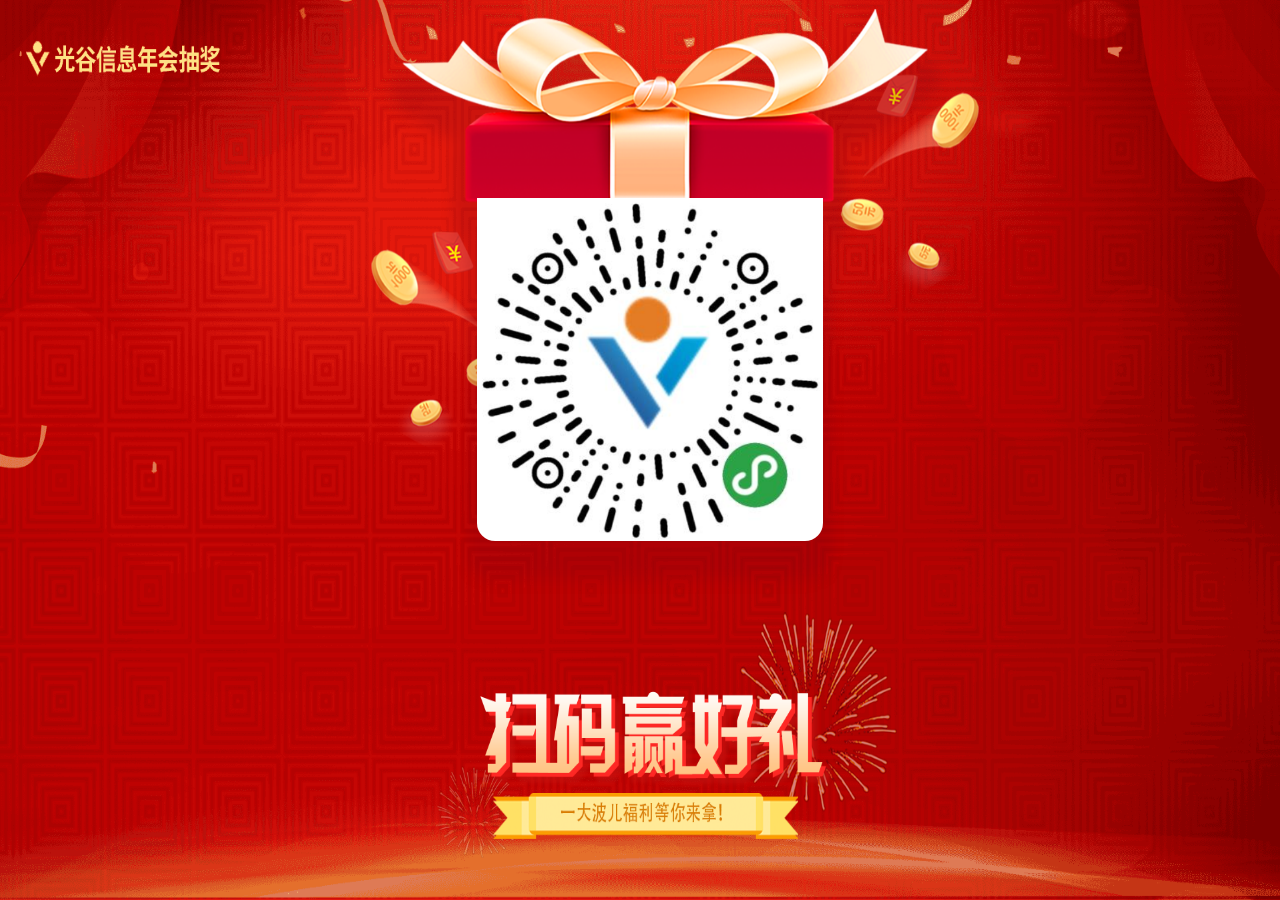
<file: views/index.html>
<!DOCTYPE html>
<html lang="en">

<head>
  <meta charset="UTF-8">
  <meta name="viewport" content="width=device-width, user-scalable=no, minimum-scale=1.0, maximum-scale=1.0">
  <meta http-equiv="X-UA-Compatible" content="ie=edge">
  <script src="../js/rem.js"></script>
  <script src="../js/jquery-3.4.1.min.js"></script>
  <link rel="stylesheet" href="../css/index.css">
</head>

<body>
  <div class="container">
    <button class="top-logo-btn" id="goLottery"></button>
    <div class="user-center">
      <div>
        <img class="title" src="../images/title.png" alt="">
        <div class="gift">
          <img class="gift-img" src="../images/gift.png" alt="">
          <img id="code" class="code" src="" alt="">
        </div>
      </div>
    </div>
    <div id="user" class="user-container"></div>
  </div>
  <script> 
    document.write('<script src="../js/index.js?v='+Math.random()+'"><\/script>');
  </script>
</body>
</html>
</file>
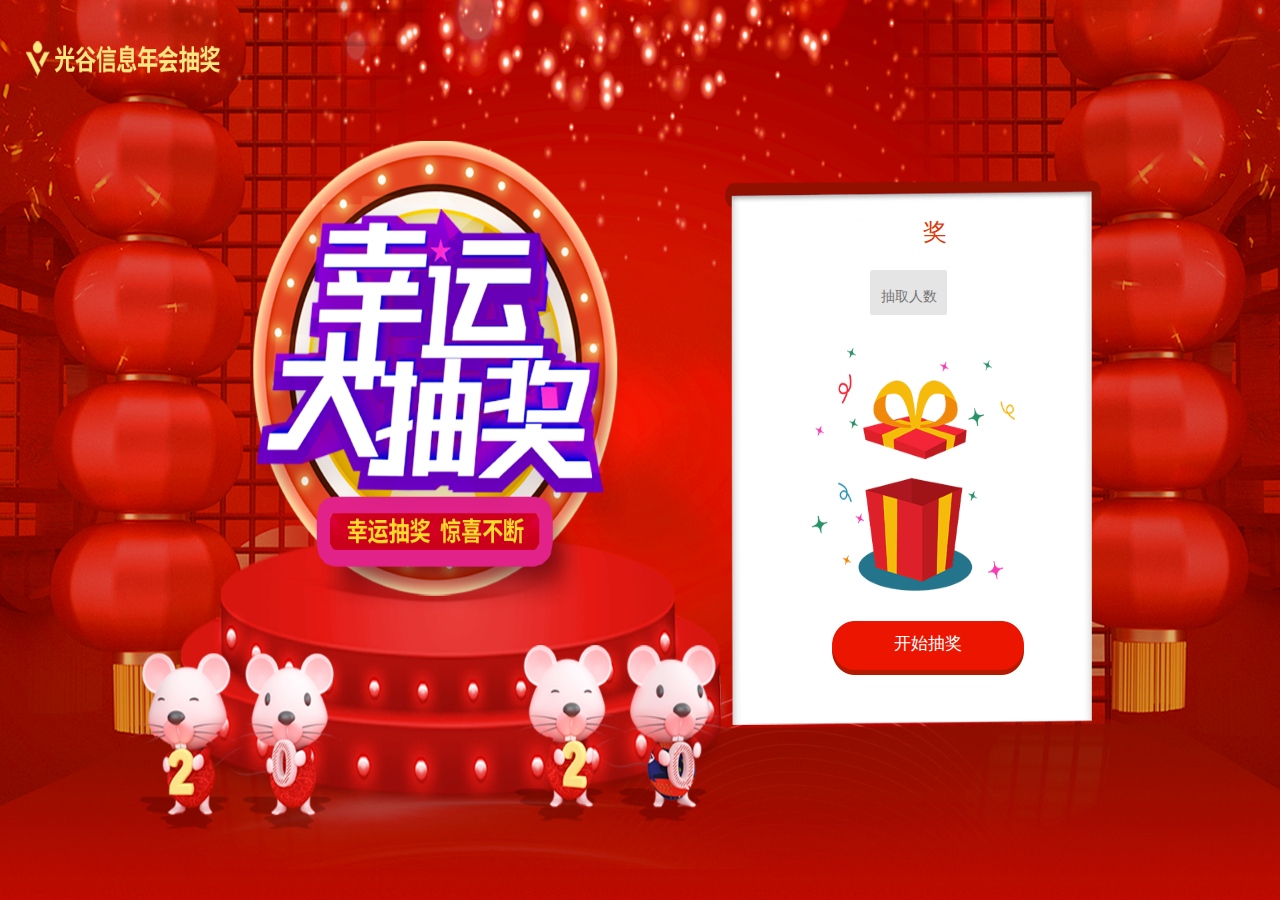
<file: views/lottery.html>
<!DOCTYPE html>
<html lang="en">

<head>
  <meta charset="UTF-8">
  <meta name="viewport" content="width=device-width, user-scalable=no, minimum-scale=1.0, maximum-scale=1.0">
  <meta http-equiv="X-UA-Compatible" content="ie=edge">
  <script src="../js/rem.js"></script>
  <script type="text/javascript" src="../js/jquery-3.4.1.min.js"></script>
  <link rel="stylesheet" href="../css/lottery.css">
</head>

<body>
  <button class="top-logo-btn" id="goIndex"></button>
  <div class="lottery-container">
    <div class="lottery-right">
      <img class="setting" src="../images/setting.png" alt="">
      <p class="title" id="curTitle"></p>
      <input type="text" name="select_lucky_number" class='select_lucky_number' placeholder="抽取人数" />
      <p class="button">
        <img class="button-img" src="../images/button.png" alt="">
        <span class="start" id="open">开始抽奖</span>
      </p>
    </div>
  </div>
  <script> 
    document.write('<script src="../js/lottery.js?v='+Math.random()+'"><\/script>');
  </script>
</body>

</html>
</file>
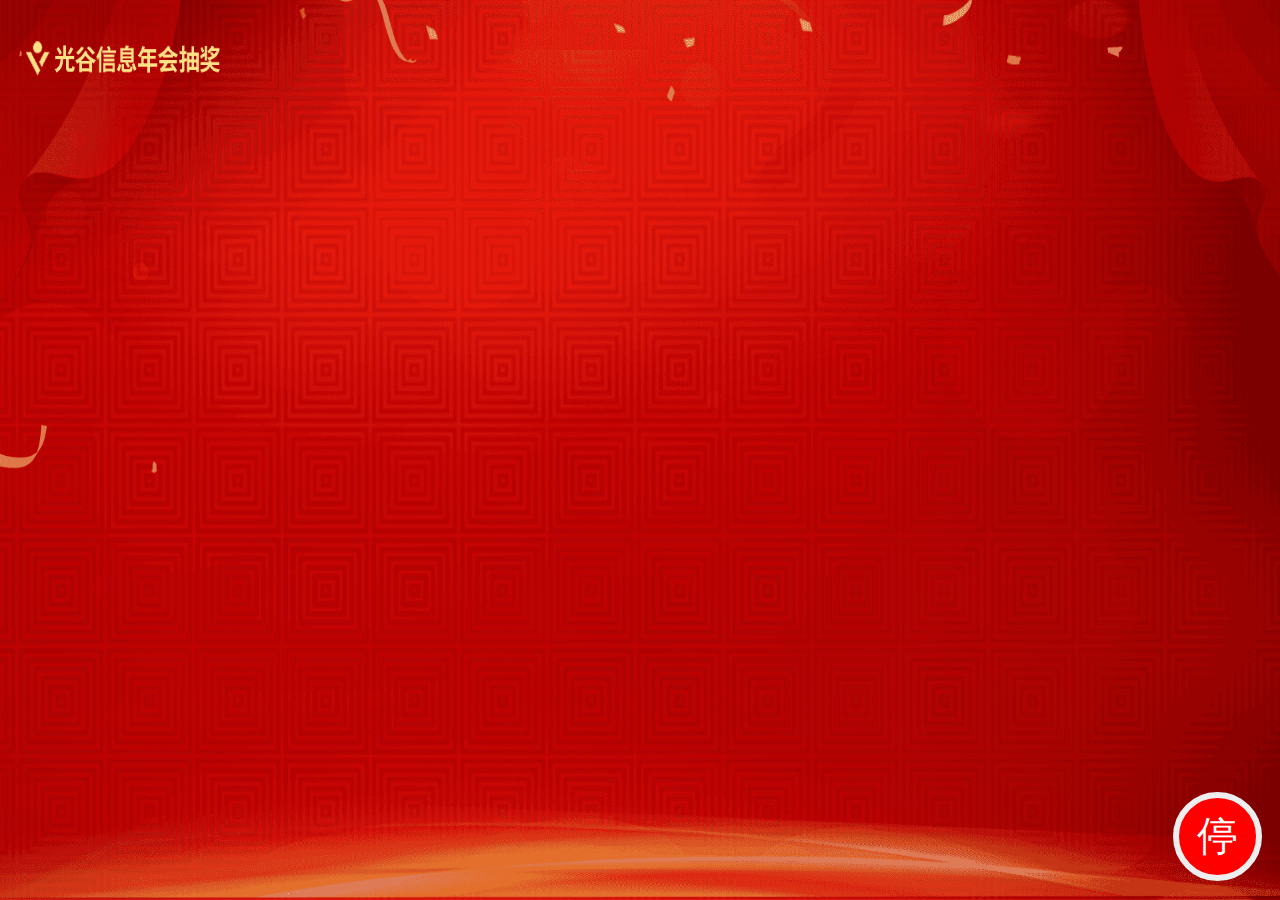
<file: views/start.html>
<!DOCTYPE html>
<html lang="en">

<head>
  <meta charset="UTF-8">
  <meta name="viewport" content="width=device-width, user-scalable=no, minimum-scale=1.0, maximum-scale=1.0">
  <meta http-equiv="X-UA-Compatible" content="ie=edge">
  <script src="../js/rem.js"></script>
  <script type="text/javascript" src="../js/jquery-3.4.1.min.js"></script>
  <link rel="stylesheet" href="../css/start.css">
</head>

<body>
  <button class="top-logo-btn" id="goLottery"></button>
  <button class="top-right-btn" id="goIndex"></button>
  <div class="container"></div>
  <div class="mask"></div>
  <div class="winners none">
    <img class="winner-img" src="../images/winners.png"></img>
    <img class="winner-btn"></img>
    <div class="winner-list"></div>
  </div>
  <div id="stop" class="btn_circle">停</div>
  <div class="loader_file none">
    <span class="current_number"></span><span class="all_number"></span>
  </div>
  <script type="text/javascript" src='../js/transform.js'></script>
  <script type="text/javascript" src='../js/tick.js'></script>
  <!--抽奖动画-->
  <script type="text/javascript" src='../js/3d.js'></script>
  <!--抽奖逻辑代码-->
  <script> 
    document.write('<script src="../js/lucky.js?v='+Math.random()+'"><\/script>')
  </script>
</body>
</html>
</file>
<file: css/index.css>
* {
	margin:0;
	padding:0;
}

html, body {
	width: 100vw;
	height: 100vh;
	background: url('../images/bg.png') no-repeat;
	background-size: 100% 100%;
	background-color: #f00;
	overflow: hidden;
}

i {
	font-style: normal;
}

.ell-1 {
  overflow: hidden;
  text-overflow: ellipsis;
  white-space: normal;
  display: -webkit-box;
  -webkit-line-clamp: 1;
  -webkit-box-orient: vertical;
}

.container {
	position: relative;
	width: 100vw;
	height: 100vh;
	overflow: hidden;
}

.top-logo-btn {
	position: absolute;
	top: 5vh;
	left: 2vw;
	width: 16vw;
	height: 5vh;
	opacity: 0;
	z-index: 9;
	cursor: pointer;
}

.container .user-center {
	position: relative;
	z-index: 9;
}

.container .user-container {
	position: relative;
	z-index: 5;
}

.container .user-center .title {
	position: absolute;
	top: 68vh;
	left: 50%;
	margin-left: -16vw;
	width: 36.04vw;
	height: 27.32vh;
}

.container .user-center .gift-img {
	position: absolute;
	top: 1vh;
	left: 50%;
	margin-left: -21vw;
	width: 47.5vw;
	height: 65vh;
}

.container .user-center .code {
	position: absolute;
	width: 27vw;
	left: 37.3vw;
	top: 22vh;
	border-bottom-left-radius: 2vh;
	border-bottom-right-radius: 2vh;
}

.container .user-container {
	position: absolute;
	top: 12vh;
	bottom: 12vh;
	left: 0;
	right: 0;
	overflow: hidden;
}

a {
	text-decoration: none;
}

/*组件主样式*/
.tanmuContent {
	display: block;
	white-space: nowrap;
	overflow: hidden;
	text-overflow: ellipsis;
	clear: both;
	padding: 0 2vw;
	border-radius: 5vw;
	box-sizing: border-box;
	width: 44vw;
	height: 8vh;
	line-height: 8vh;
	background-color:rgba(1,1,1,0.1);
	font-size: .22rem;
	color: #fff;
	animation: colorchange 3s infinite alternate;
	-webkit-animation: colorchange 3s infinite alternate;
}

.avatar {
	width: 7vh;
	height: 7vh;
	margin: -1vw 1vw 0 0;
	border-radius: 50%;
	vertical-align: middle;
}

.color {
	color: #EFA227;
	margin-left: 1vw;
}

@keyframes colorchange {
	0% {
		color: fff;
	}

	50% {
		color: fff;
	}

	100% {
		color: #fff;
	}
}
</file>
<file: css/lottery.css>
* {
	margin:0;
	padding:0;
}

html, body {
	width: 100vw;
	height: 100vh;
	background: url('../images/bg1.png') no-repeat;
	background-size: 100% 100%;
	background-color: #f00;
	overflow: hidden;
}

i {
	font-style: normal;
}

.ell-1 {
  overflow: hidden;
  text-overflow: ellipsis;
  white-space: normal;
  display: -webkit-box;
  -webkit-line-clamp: 1;
  -webkit-box-orient: vertical;
}

.top-logo-btn {
	position: absolute;
	top: 5vh;
	left: 2vw;
	width: 16vw;
	height: 5vh;
	opacity: 0;
	z-index: 9;
	cursor: pointer;
}

.lottery-container .lottery-right .setting{
	position: absolute;
	top: 20vh;
	right: 14vw;
	width: 29.4vw;
	height: 60.56vh;
}

.lottery-container .lottery-right .title {
	position: absolute;
	top: 24vh;
	right: 26vw;
	color: #E13907;
	font-size: 0.14rem;
}

.lottery-container .lottery-right .title .num {
	color: #999;
	font-size: 0.1rem;
	margin-left: 0.5vw;
}

.lottery-container .lottery-right .select_lucky_number {
	position: absolute;
	top: 30vh;
	right: 26vw;
	width: 5vw;
	height: 5vh;
	border: none;
	background: rgba(0, 0, 0, .1);
	padding: 0 0.5vw;
	border-radius: 0.2vw;
	text-align: center;
	font-size: 0.14rem;
}

.lottery-container .lottery-right .select_lucky_number:focus {
	outline: 0;
}

.lottery-container .lottery-right .button {
	position: absolute;
	bottom: 25vh;
	right: 20vw;
	width: 15vw;
	height: 6vh;
	color: #fff;
	font-size: 0.1rem;
}

.lottery-container .lottery-right .button .button-img {
	width: 15vw;
	height: 6vh;
}

.lottery-container .lottery-right .button .start {
	position: absolute;
	width: 15vw;
	height: 5vh;
	line-height: 5vh;
	left: 0;
	top: 0;
	text-align: center;
	font-size: .1rem;
}

::-webkit-input-placeholder {
	font-size: 0.08rem;
}
::-moz-placeholder { 
	font-size: 0.08rem;
}
:-ms-input-placeholder {
	font-size: 0.08rem;
}
:-moz-placeholder {
	font-size: 0.08rem;
}
</file>
<file: css/start.css>
* {
	margin:0;
	padding:0;
}

html, body {
	width: 100vw;
	height: 100vh;
	background: url('../images/bg.png') no-repeat;
  background-size: 100% 100%;
  background-color: #f00;
	overflow: hidden;
}

i {
	font-style: normal;
}

.top-logo-btn {
	position: absolute;
	top: 5vh;
	left: 2vw;
	width: 16vw;
	height: 5vh;
	opacity: 0;
	z-index: 9;
	cursor: pointer;
}

.top-right-btn {
  position: absolute;
	top: 0;
	right: 0;
	width: 20vw;
	height: 10vh;
	opacity: 0;
	z-index: 9;
	cursor: pointer;
}

.container {
  position: absolute;
  -webkit-transform: perspective(1000px);
  -moz-transform: perspective(1000px);
  -ms-transform: perspective(1000px);
  -o-transform: perspective(1000px);
  transform: perspective(1000px);
  -webkit-transform-style: preserve-3d;
  -moz-transform-style: preserve-3d;
  -ms-transform-style: preserve-3d;
  transform-style: preserve-3d;
  -webkit-transform-origin: center center;
  -moz-transform-origin: center center;
  -ms-transform-origin: center center;
  -o-transform-origin: center center;
  transform-origin: center center;
  width: 70%;
  height: 70%;
  left: 15%;
  top: 15%;
}

.element,
.js_current_dom {
  -webkit-background-size: 100% 100%;
  -moz-background-size: 100% 100%;
  -ms-background-size: 100% 100%;
  -o-background-size: 100% 100%;
  background-size: 100% 100%;
  background-color: #fff;
}

.btn_circle {
  height: 6vw;
  width: 6vw;
  border: 0.5vw solid #eee;
  line-height: 6vw;
  font-size: .24rem;
  text-align: center;
  border-radius: 50%;
  background-color: #f00;
  cursor: pointer;
  position: absolute;
  right: 1.4vw;
  bottom: 1.5vw;
  z-index: 9;
  color: #fff;
  -webkit-transition: all 0.5s linear;
  -moz-transition: all 0.5s linear;
  -ms-transition: all 0.5s linear;
  -o-transition: all 0.5s linear;
  transition: all 0.5s linear;
}

.btn_circle:hover {
  background-color: darkorange;
  border-color: #fff;
}

.btn_start {
  position: absolute;
  left: 50%;
  bottom: 12%;
  margin-left: -2.3vw;
}

.mask {
  position: absolute;
  left: 0;
  top: 0;
  width: 100%;
  height: 100%;
  background: rgba(0, 0, 0, 0.8);
  display: none;
  z-index: 999;
}

.lucky_icon {
  height: 30%;
  width: 30%;
  border-radius: 50%;
}

.lucky_userInfo {
  position: absolute;
  height: 25vw;
  width: 25vw;
  color: #fff;
  font-size: .14rem;
  text-align: center;
}

.lucky_list {
  position: relative;
  margin: 13% 12.5% 0 12.5%;
}

.winners {
  position: relative;
  left: 2vw;
	width: 96vw;
	height: 100vh;
	overflow: hidden;
}

.winner-img {
	position: absolute;
	top: 4vh;
	left: 50%;
	margin-left: -10.95vw;
	width: 21.9vw;
	height: 12.7vh;
}

.winner-btn {
  position: absolute;
	top: 4vh;
	left: 50%;
	margin-left: -10.95vw;
	width: 21.9vw;
  height: 12.7vh;
  z-index: 99;
  opacity: 0;
}

.winner-list {
  position: absolute;
  top: 18vh;
  width: 100%;
  display: flex;
  justify-content: space-between;
  align-items: center;
  flex-wrap: wrap;
}

.lpl_userInfo{
  width: 49%;
  display: flex;
  justify-content: flex-start;
  align-items: center;
  height: 10vh;
  margin-bottom: 2vh;
}

.lpl_userImage {
  width: 10vh;
  height: 10vh;
  border: 2px solid #ccc;
  -webkit-border-radius: 50%;
  -moz-border-radius: 50%;
  border-radius: 50%;
  margin-right: 1vw;
}

.lpl_userTel {
  color: #fff;
  font-size: 0.24rem;
}

.lpl_userName {
  margin-right: 1vw;
  color: #fff;
  font-size: 0.24rem;
  white-space: nowrap;
  overflow: hidden;
  text-overflow: ellipsis;
}

.lucky_userName {
  text-align: center;
  margin-top: 1vw;
  display: block;
  font-size: 0.24rem;
}

.lucky_userTel {
  text-align: center;
  margin-top: 1vw;
  display: block;
  font-size: 0.24rem;
}

.lucky_prize {
  position: relative;
  width: 58%;
  padding-bottom: 46%;
  height: 0;
  background: url(../images/bg_jp.png) no-repeat;
  background-size: 100% 100%;
}

.none {
  display: none;
}
</file>
